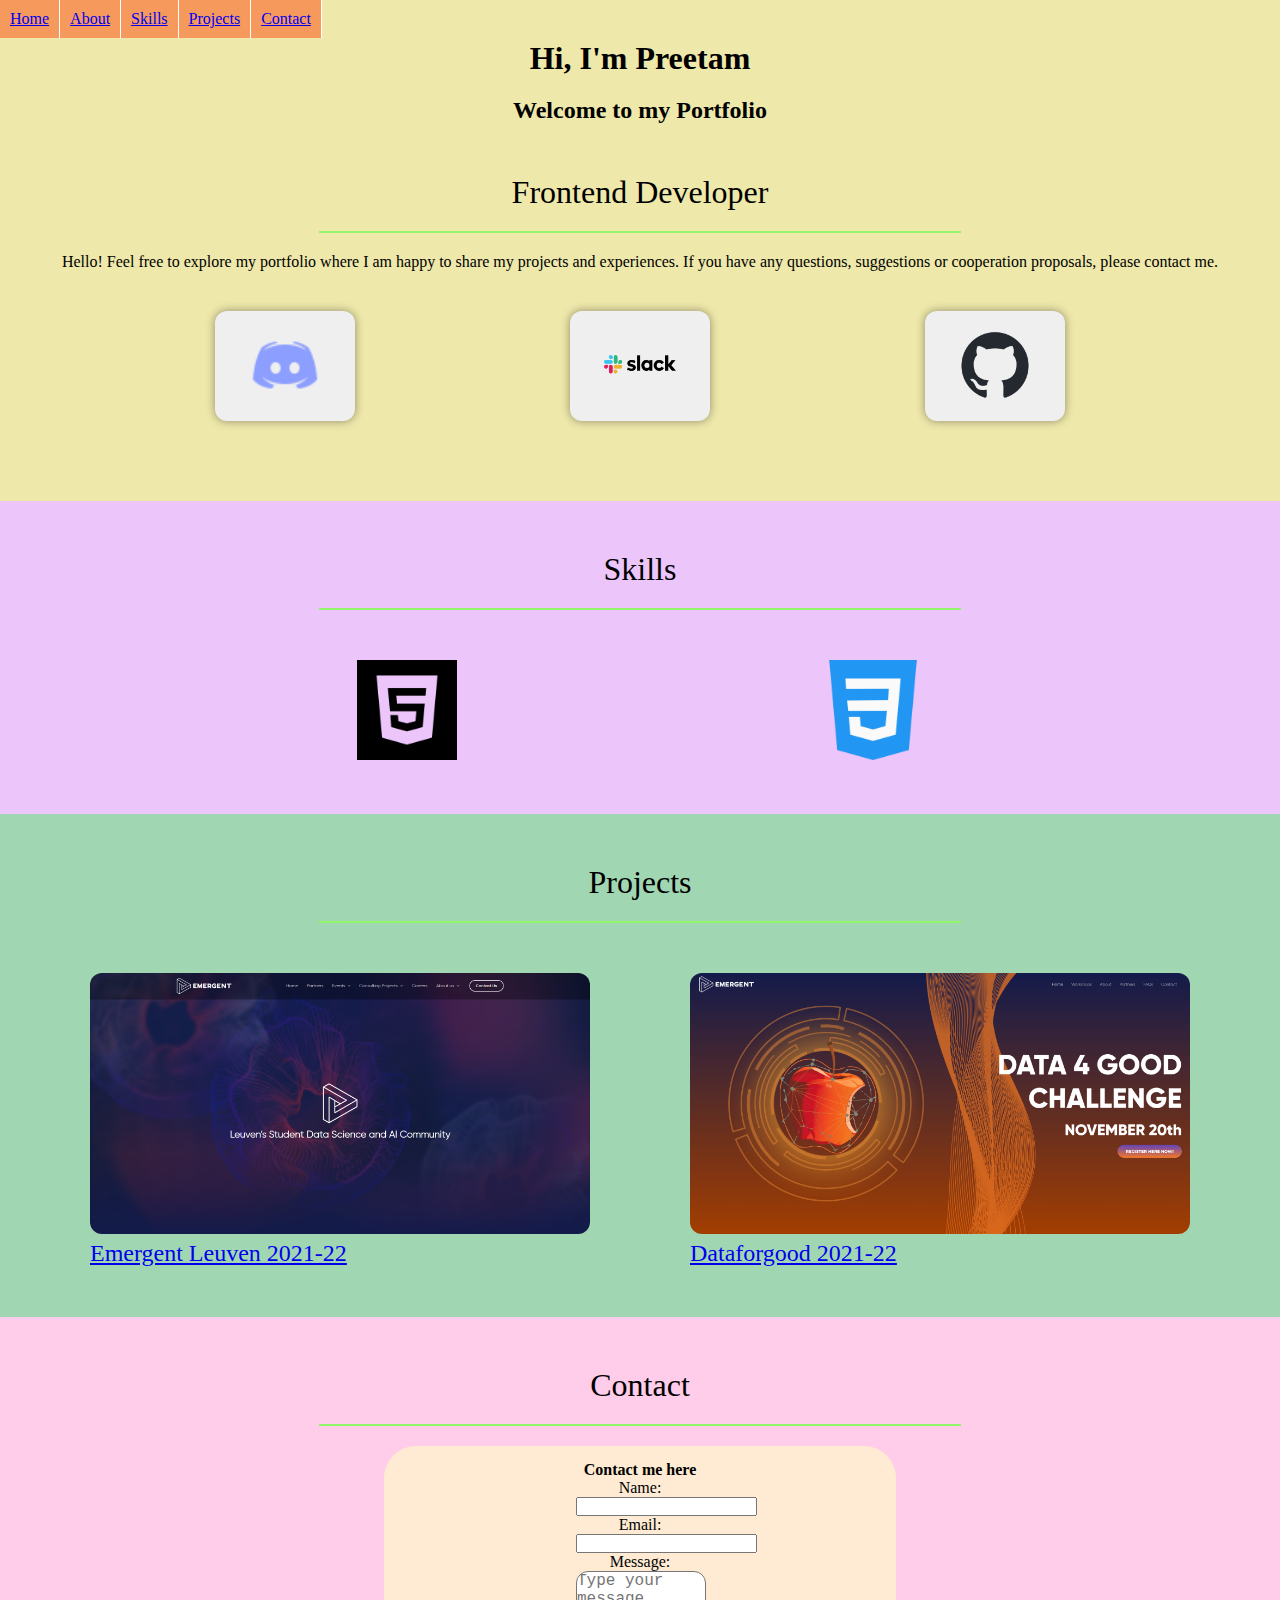
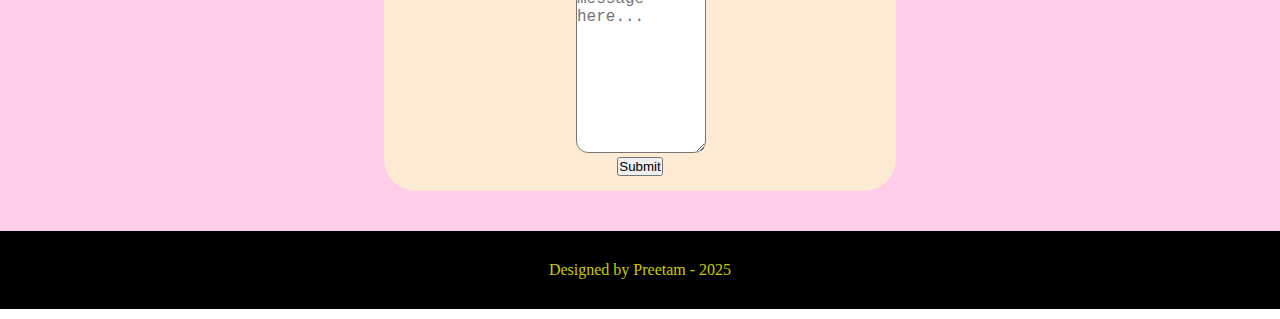
<file: portfolio.html>
<!DOCTYPE html>
<html lang="en">
<head>
    <meta charset="UTF-8">
    <meta name="viewport" content="width=device-width, initial-scale=1.0">
    <title>Portfolio</title>
    <link rel="stylesheet" href="portfolio.css"/>
</head>
<body>
    <section class="section-home" id="home">
        <nav class="navigation bar">
            <ul class="nav-ul">
                <li class="nav-li">
                    <a href="#home">Home</a>
                    </li>
                    <li class="nav-li">
                    <a href="#about">About</a>
                    </li>
                    <li class="nav-li">
                    <a href="#skills">Skills</a>
                    </li>
                    <li class="nav-li">
                    <a href="#projects">Projects</a>
                    </li>
                    <li class="nav-li">
                    <a href="#contact">Contact</a>
                    </li>
            </ul>
        </nav>
    </section>
    <section class="section-about">
        <header>
            <div class="head">
                <h1 class="portfolio-name">Hi, I'm Preetam</h1>
                <h2 class="portfolio-name-2">Welcome to my Portfolio</h2>
            </div>
        </header>
        <div>
            <p class="about-profession-header" id="about">Frontend Developer</p>
            <hr class="horizontal-line">
            <p class="about-info">Hello! Feel free to explore my portfolio where I am happy to share my projects and experiences. If you have any questions, suggestions or cooperation proposals, please contact me.</p>
        </div>
        <div class="btns">
            <button class="btn-1">
                <div class="left-btn">
                    <a href="https://discord.com/" target="_blank">
                    <img width="70" src="./assets/icons8-discord-48.png">
                    </a>
                </div>
            </button>
            <button class="btn-2">
                <div class="middle-btn">
                    <a href="https://slack.com/intl/fr-be/" target="_blank">
                    <img width="90" src="./assets/Slack_RGB.png">
                    </a>
                </div>
            </button>
            <button class="btn-3">
                <div class="right-btn">
                    <a href="https://github.com/" target="_blank">
                    <img width="70" src="./assets/github-mark.png">
                    </a>
                </div>
            </button>
        </div>
    </section>
    <section class="section-skills">
        <p class="skills-header" id="skills">Skills</p>
        <hr class="horizontal-line">
        <div class="skl">
            <div class="skl-1">
                <a href="https://html.com/" target="_blank">
                <img width="100" src="./assets/html.png">
                </a>
            </div>
            <div class="skl-2">
                <a href="https://www.w3.org/Style/CSS/Overview.en.html" target="_blank">
                <img width="100" src="./assets/css-3.png">
                </a>
            </div>
        </div>
    </section>
    <section class="section-projects" id="projects">
        <p class="projects-header">Projects</p>
        <hr class="horizontal-line">
        <div class="prj">
            <div class="prj-1">
                <a href="https://emergentleuven.be/" target="_blank">
                <img class="img-prj" width="500" src="./assets/Screenshot from 2025-01-30 18-31-42.png">
                <p>Emergent Leuven 2021-22</p>
                </a>
            </div>
            <div class="prj-2">
                <a href="https://dataforgood.be/" target="_blank">
                <img class="img-prj" width="500" src="./assets/Screenshot from 2025-01-30 18-29-22.png">
                <p>Dataforgood 2021-22</p>
                </a>
            </div>
        </div>
    </section>
    <section class="section-contact" id="contact">
        <p class="contact-header">Contact</p>
        <hr class="horizontal-line">
            <div class="contact-container">
                <h4 class="contact-me">Contact me here</h4>
                <form class="contact-form">
                    <label for="fname" class="contact-label">Name:</label><br>
                    <input type="text" class="input-name" id="name"><br>
                    <label for="email" class="contact-label">Email:</label><br>
                    <input type="text" class="input-email" id="email" name="email"><br>
                    <label for="message" class="contact-label">Message:</label><br>
                        <textarea type="text" class="message" id="message" name="message" rows="10" placeholder="Type your message here..."></textarea>
                    <button class="form-submit" type="submit">Submit</button>
                </form>
            </div>
    </section>
    <footer>
        <div class="footer">
            <p class="website-designer">Designed by Preetam - 2025</p>
        </div>
    </footer>
</body>
</html>
</file>
<file: portfolio.css>
* {
    margin: 0;
    padding: 0;
}

.horizontal-line {
    position: center;
    width: 50%;
    margin: auto;
    margin-top: 20px;
    margin-bottom: 20px;
    border: 1px solid rgb(145, 247, 105);
}

.nav-ul {
    display: block;
    list-style-type: none;
}

.nav-li {
    float: left;
    border-right: solid 1px rgb(255, 255, 255);
    background-color: #F6995C;
    padding: 10px 10px 10px 10px;
}

.section-about {
    background-color: palegoldenrod;
}

.portfolio-name {
    padding-top: 40px;
    text-align: center;
}

.portfolio-name-2 {
    margin-top: 20px;
    text-align: center;
}

.about-profession-header {
    margin-top: 50px;
    text-align: center;
    font-size: 32px;
}

.about-info {
    text-align: center;
}

.btns {
    padding-top: 40px;
    padding-bottom: 80px;
    width: 100%;
    display: flex;
    flex-direction: row;
    justify-content: space-evenly;
}

.btn-1, .btn-2, .btn-3 {
    border: none;
    height: 110px;
    width: 140px;
    border-radius: 12px;
    box-shadow: 0px 0px 10px rgb(0,0,0, 0.4);
}

.section-skills {
    background-color: #ECC5FB;
}

.skills-header {
    padding-top: 50px;
    text-align: center;
    font-size: 32px;
}

.skl {
    padding-top: 20px;
    padding-bottom: 40px;
    width: 100%;
    display: flex;
    flex-direction: row;
    justify-content: space-evenly;
}

.skl-1, .skl-2 {
    padding: 10px;
}

.section-projects {
    background-color: #A1D6B2;
}

.projects-header {
    padding-top: 50px;
    text-align: center;
    font-size: 32px;
}

.prj {
    padding-top: 20px;
    padding-bottom: 40px;
    width: 100%;
    display: flex;
    flex-direction: row;
    justify-content: space-evenly;
}

.prj-1, .prj-2 {
    padding: 10px;
    font-size: 24px;
}

.img-prj {
    border-radius: 12px;
}

.section-contact {
    background-color: #FFCCEA;
    padding-bottom: 40px;
}

.contact-header {
    padding-top: 50px;
    text-align: center;
    font-size: 32px;
}

.contact-me {
    text-align: center;
}

.contact-container {
    margin: auto;
    background-color: #FFEBD4;
    border-radius: 32px;
    width: 40%;
    padding-top: 15px;
    padding-bottom: 15px;
}

.contact-form {
    text-align: center;
    color: black;
    width: 25%;
    margin: auto;
}

.contact-label {
    padding: 8px;
    font-size: 16px;
}

::placeholder {
    font-size: 16px;
}

.message {
    width: 100%;
    font-size: 16px;
    border-radius: 12px;
}

.footer {
    padding-top: 30px;
    padding-bottom: 30px;
    width: 100%;
    background-color: black;
    color: rgba(255,255,0,0.8);
    margin: auto;
    text-align: center;
}

/* mobile */
@media only screen and (min-width: 320px) and (max-width: 500px) {
    body {
    background-color: #F2D388;
    }
    .head {
        text-align: center;
    }
}

/* tablet */
@media only screen and (min-width: 501px) and (max-width: 820px) {
    body {
    background-color: #F675A8;
    }
}
</file>
